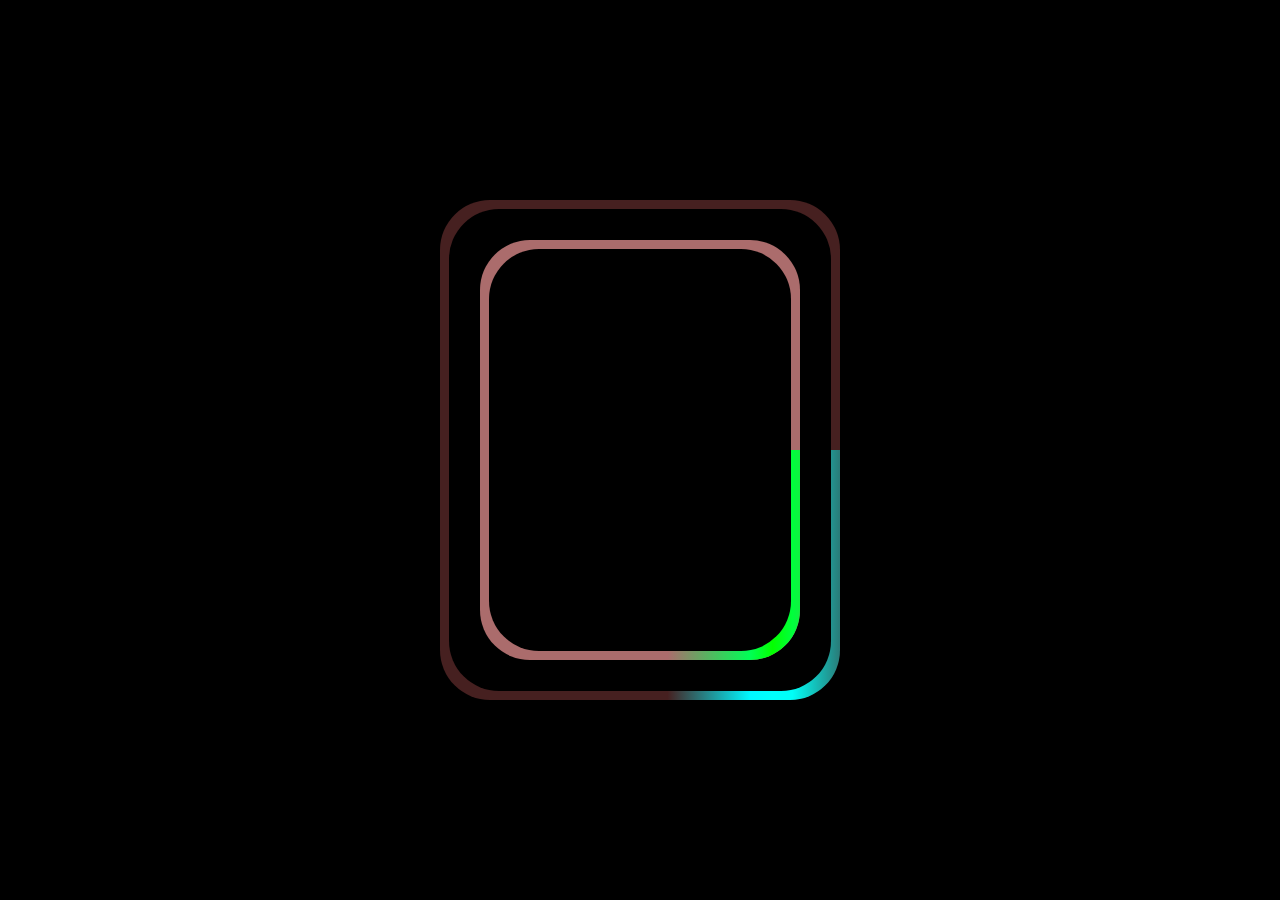
<file: Index.html>
<!DOCTYPE html>
<html lang="en">
<head>
    <meta charset="UTF-8">
    <meta name="viewport" content="width=device-width, initial-scale=1.0">
    <title>Div Design</title>
    <link rel="stylesheet" href="blank.css">
</head>
<body>
    <div class="outerDiv"> 
        <div class="innerDiv" > 
        </div>
    </div>
</body>
</html>
</file>
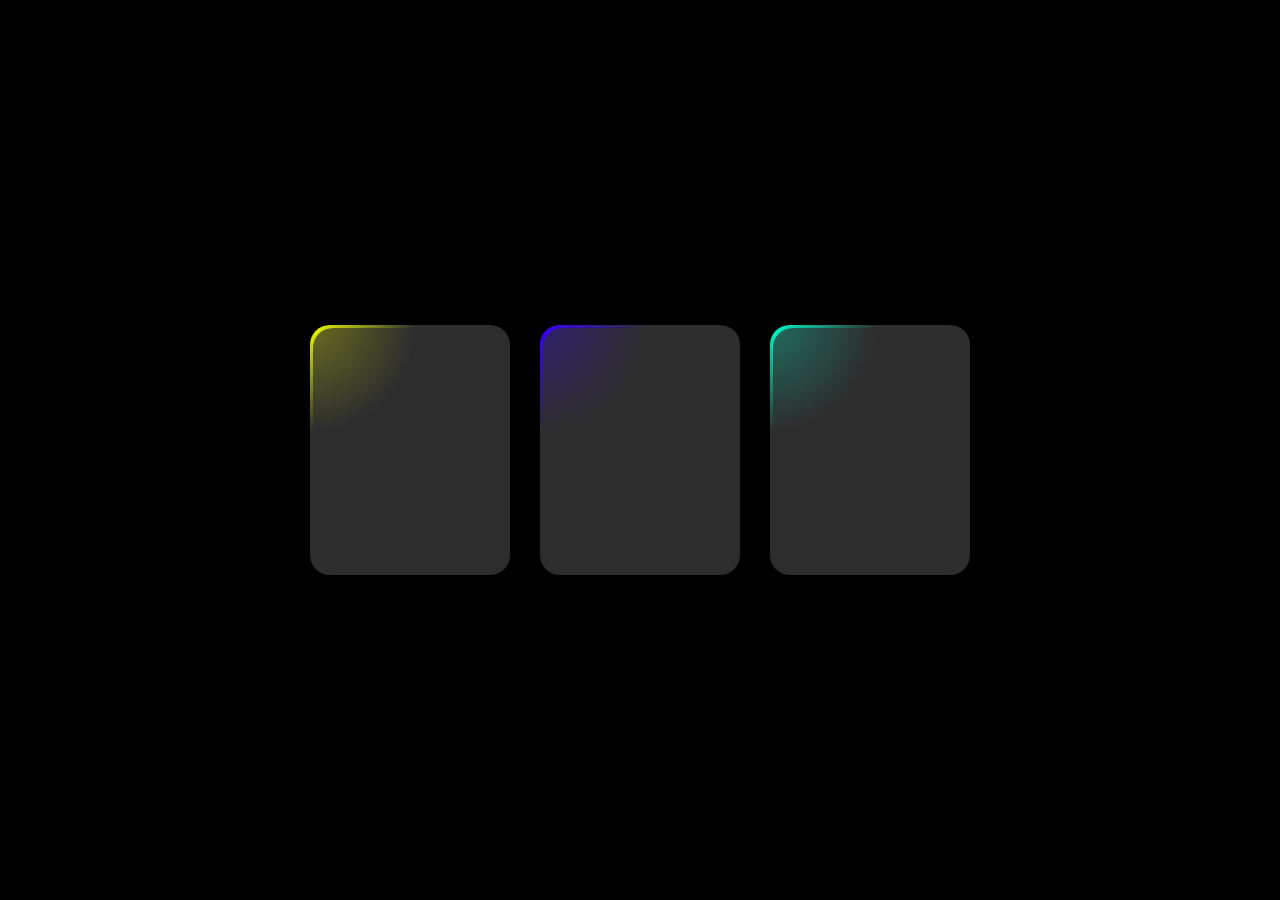
<file: GlassEffect.html>
<!DOCTYPE html>
<html lang="en">

<head>
    <meta charset="UTF-8">
    <meta name="viewport" content="width=device-width, initial-scale=1.0">
    <title>Glass Effect</title>
    <link rel="stylesheet" href="GlassEffect.css">
</head>

<body>
    <main class="outerDiv">
        <div class="innerMain" style="--clr: rgb(238, 255, 0);"></div>
        <div class="innerMain" style="--clr: rgb(55, 0, 255);"></div>
        <div class="innerMain" style="--clr: rgb(0, 255, 204);"></div>
    </main>
    <script>
        let card = document.querySelectorAll('.innerMain');
        card.forEach(card => {
            card.onmousemove = function (e) {
                let x = e.pageX - card.offsetLeft;
                let y = e.pageY - card.offsetTop;

                card.style.setProperty('--x', x + 'px')
                card.style.setProperty('--y', y + 'px')
            }
        })
    </script>
</body>

</html>
</file>
<file: blank.css>
*{
    margin: 0;
    padding: 0;
    box-sizing: border-box;
}
body{
    width: 100vw;
    height: 100vh;
    display: flex;
    justify-content: center;
    align-items: center;
    background-color: #000;
}

.outerDiv{
    height: 500px;
    width: 400px;
    background-color: rgb(70, 32, 32);
    position: relative;
    z-index: 1;
    overflow: hidden;
    border-radius: 50px;
}
.outerDiv::after{
    position: absolute;
    content: " ";
    background-color: #000000;
    border-radius: 50px;
    inset: 9px;
    z-index: 3;

}
.outerDiv::before{
    width: 250px;
    height: 1000px;
    content: ' ';
    position: absolute;
    background: linear-gradient(90deg,rgba(0, 0, 0, 0) 11%, rgba(0, 247, 255, 1) 44%, rgba(0, 255, 251, 1) 53%, rgba(0, 255, 247, 1) 61%, rgba(0, 0, 0, 0) 93%);
    top: 50%;
    left:  50%; 
    animation: animation1 5s linear infinite;
    animation-play-state: paused;
    z-index: 2;

}

@keyframes animation1 {
    0%{
        transform: translate(-50%,-50%) rotate(0deg);
    }
    100%{
        transform: translate(-50%,-50%) rotate(360deg);
    }
}
.innerDiv{ 
    background-color: rgb(171, 108, 108);
    z-index: 4;
    border-radius: 50px;
    position: absolute;
    text-align: center;
    color: red;
    inset: 40px;
    overflow: hidden;
}

.innerDiv::after{
    position: absolute;
    content: " ";
    background-color: #000000;
    border-radius: 50px;
    inset: 9px; 

}
.innerDiv::before{
    width: 250px;
    height: 1000px;
    content: ' ';
    position: absolute;
    background: linear-gradient(90deg,rgba(0, 0, 0, 0) 11%, rgba(0, 255, 85, 1) 44%, rgba(4, 255, 0, 1) 53%, rgba(0, 255, 60, 1) 61%, rgba(0, 0, 0, 0) 93%);
    top: 50%;
    left:  50%; 
    animation: animation2 7s linear infinite; 
    animation-play-state: paused;
    
}
.innerDiv:hover::before{
    animation-play-state: running;
}
.outerDiv:hover::before{
    animation-play-state: running;
}
@keyframes animation2 {
    0%{
        transform: translate(-50%,-50%) rotate(360deg);
    }
    100%{
        transform: translate(-50%,-50%) rotate(0deg);
    }
}
</file>
<file: GlassEffect.css>
* {
    margin: 0;
    padding: 0;
    box-sizing: border-box;
}

body {
    display: flex;
    justify-content: center;
    align-items: center;
    height: 100vh;
    width: 100vw;
    background-color: #000;
}
.outerDiv{
    display: flex;
    gap: 30px;
}
.innerMain {
    height: 250px;
    width: 200px;
    border-radius: 20px;
    position: relative;
    background-color: rgba(45, 45, 45, 1);
    overflow: hidden;
}

.innerMain::before {
    content: " ";
    height: 300px;
    width: 300px; 
    background: radial-gradient(var(--clr), transparent,transparent );
    position: absolute;
    transform: translate(-50%,-50%);
    top: var(--y);  
    left: var(--x);
}

.innerMain::after{
    content: " ";
    position: absolute;
    border-radius: 20px;
    inset:  3px;
    z-index: 5;
    background-color: rgba(45, 45, 45, .7); 
}
</file>
